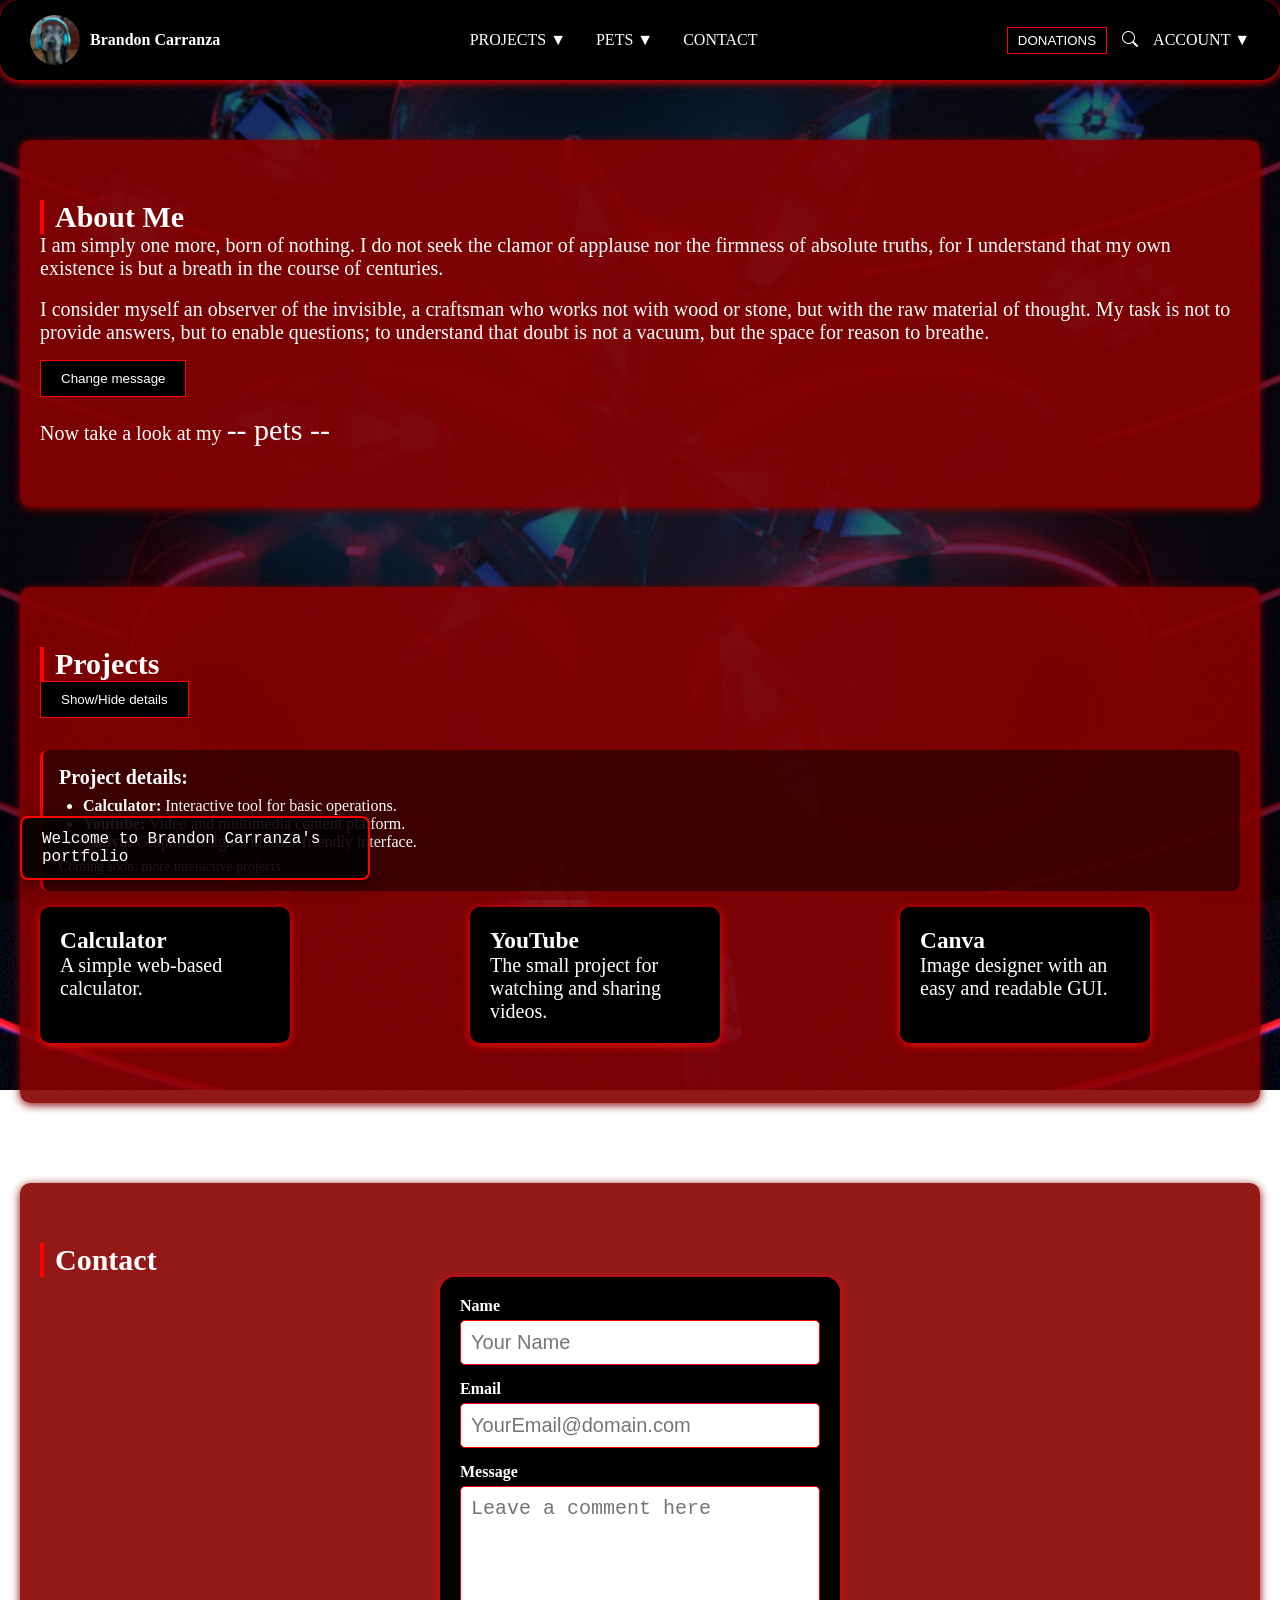
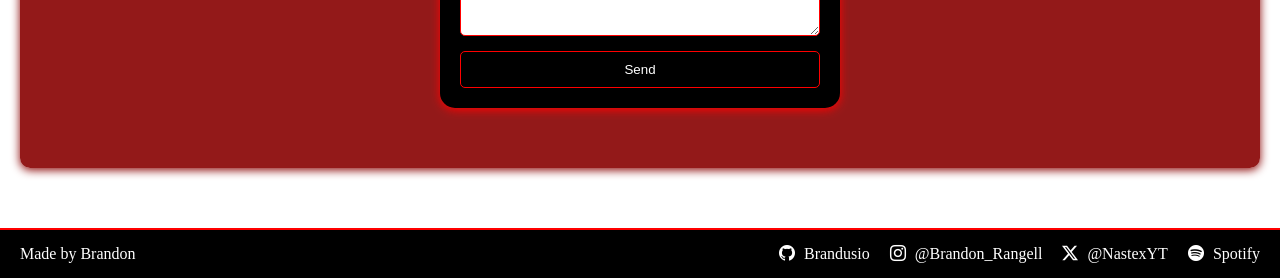
<file: index.html>
<!DOCTYPE html>
<html lang="en">
<head>
    <meta charset="UTF-8">
    <meta name="viewport" content="width=device-width, initial-scale=1.0">
    <title>Home page</title>
    <link rel="stylesheet" href="styles.css">
    <link rel="stylesheet" href="https://cdn.jsdelivr.net/npm/bootstrap-icons@1.11.3/font/bootstrap-icons.css">
</head>
<body class="wallpaper">

<header>
    <nav class="navbar">
        <div class="nav-left">
            <img src="imagenes/logo.jpg" class="logo" alt="Brandon Carranza Logo">
            <span class="bran">Brandon Carranza</span>
        </div>

        <ul class="nav-center">
            <li class="dropdown">
                PROJECTS ▼
                <ul class="dropdown-menu">
                    <li><a href="calculadora.html" target="_blank">Calculator</a></li>
                    <li><a href="https://www.youtube.com/" target="_blank">YouTube</a></li>
                    <li><a href="https://www.canva.com/" target="_blank">Canva</a></li>
                </ul>
            </li>

            <li class="dropdown">
                PETS ▼
                <ul class="dropdown-menu">
                    <li><a href="https://www.corazonpeludito.org/" target="_blank">Adopt</a></li>
                    <li><a href="mascotas.html">View Pets</a></li>
                </ul>
            </li>

            <li><a href="#contact">CONTACT</a></li>
        </ul>

        <div class="nav-right">
            <button class="buy-btn" onclick="location.href='donaciones.html'">DONATIONS</button>
            <i class="bi bi-search"></i>
            <span>ACCOUNT ▼</span>
        </div>
    </nav>
</header>

<section id="about" class="section">
    <div>
        <h2>About Me</h2>
        <p>I am simply one more, born of nothing. I do not seek the clamor of applause nor the firmness of absolute truths, for I understand that my own existence is but a breath in the course of centuries.</p>
        <br>
        <p>I consider myself an observer of the invisible, a craftsman who works not with wood or stone, but with the raw material of thought. My task is not to provide answers, but to enable questions; to understand that doubt is not a vacuum, but the space for reason to breathe.</p>
        
        <p>Now take a look at my <a href="mascotas.html">-- pets --</a></p>
    </div>
</section>

<section id="projects" class="section">
    <h2>Projects</h2>
    <div class="project-container">
        <a href="calculadora.html" class="project-card" target="_blank">
            <h3>Calculator</h3>
            <p>A simple web-based calculator.</p>
        </a>
        
        <a href="https://www.youtube.com/" class="project-card" target="_blank">
            <h3>YouTube</h3>
            <p>The small project for watching and sharing videos.</p>
        </a>

        <a href="https://www.canva.com/" class="project-card" target="_blank">
            <h3>Canva</h3>
            <p>Image designer with an easy and readable GUI.</p>
        </a>
    </div>
</section>

<section id="contact" class="section">
    <h2>Contact</h2>
    <form class="contact-form" id="contactForm">
        <div class="form-group">
            <label>Name</label>
            <input type="text" id="nombre" placeholder="Your Name" required>
        </div>

        <div class="form-group">
            <label>Email</label>
            <input type="email" id="email" placeholder="YourEmail@domain.com" required>
        </div>

        <div class="form-group">
            <label>Message</label>
            <textarea id="mensaje" placeholder="Leave a comment here" required></textarea>
        </div>
        <button type="submit">Send</button>
    </form>
</section>

<footer class="footer">
    <div class="footer-left">
        <p>Made by Brandon</p>
    </div>
    <div class="footer-right">
        <a href="https://github.com/nastex123/Module-HTML.git" target="_blank"><i class="bi bi-github"></i> Brandusio</a>
        <a href="#"><i class="bi bi-instagram"></i> @Brandon_Rangell</a>
        <a href="#"><i class="bi bi-twitter-x"></i> @NastexYT</a>
        <a href="#"><i class="bi bi-spotify"></i> Spotify</a>
    </div>
</footer>

<div class="scroll-top" id="scrollTop">
    <i class="bi bi-arrow-up"></i>
</div>

<script src="script.js"></script>
</body>
</html>
</file>
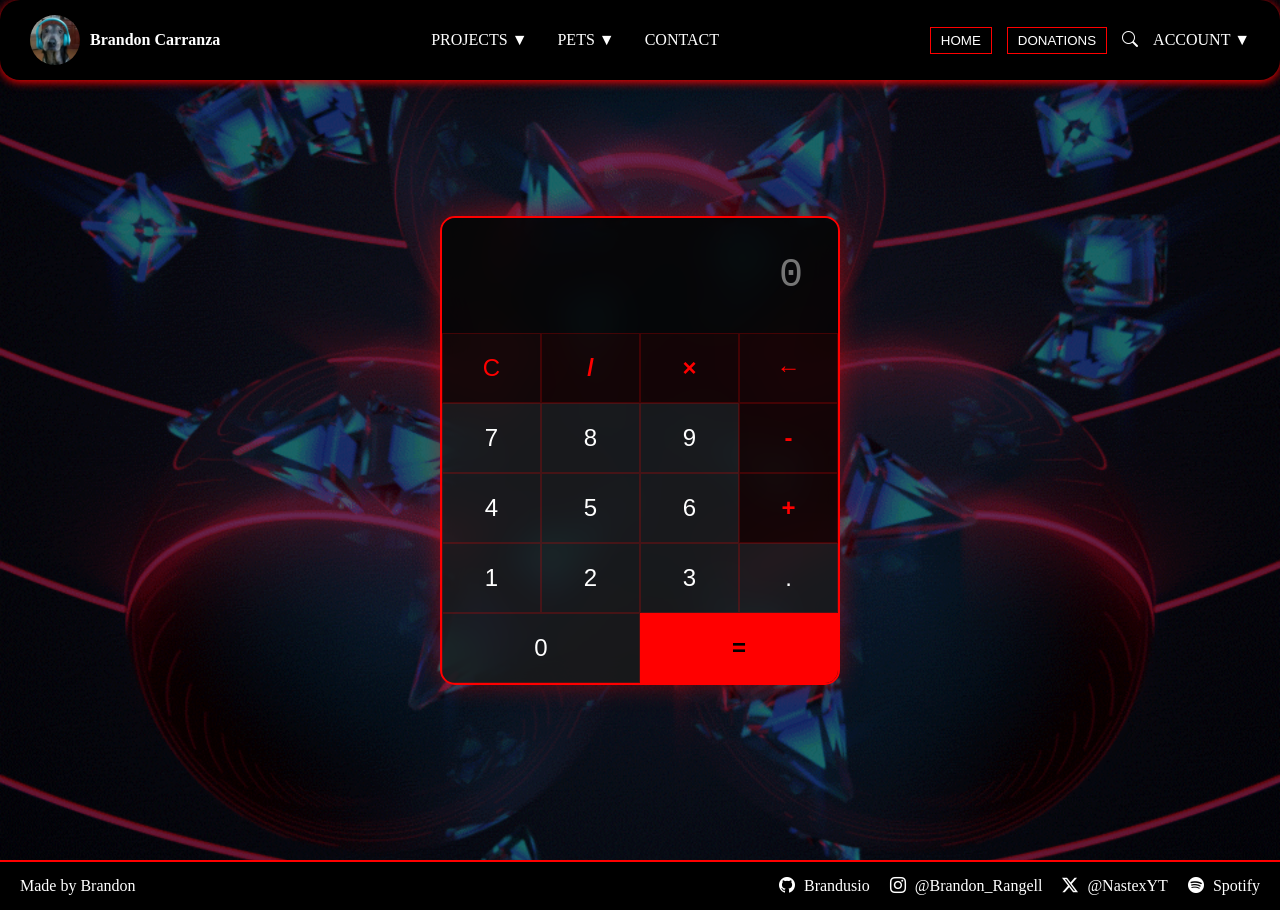
<file: calculadora.html>
<!DOCTYPE html>
<html lang="en">
<head>
    <meta charset="UTF-8">
    <meta name="viewport" content="width=device-width, initial-scale=1.0">
    <title>Calculator - Brandon Carranza</title>
    <link rel="stylesheet" href="styles.css">
    <link rel="stylesheet" href="https://cdn.jsdelivr.net/npm/bootstrap-icons@1.11.3/font/bootstrap-icons.css">
</head>
<body class="wallpaper">

<header>
    <nav class="navbar">
    <div class="nav-left">
        <img src="imagenes/logo.jpg" class="logo">
        <span class="bran">Brandon Carranza</span>
    </div>

    <ul class="nav-center">
        <li class="dropdown">
            PROJECTS ▼
            <ul class="dropdown-menu">
                <li><a href="calculadora.html">Calculator</a></li>
                <li><a href="https://www.youtube.com/" target="_blank">Youtube</a></li>
                <li><a href="https://www.canva.com/" target="_blank">Canva</a></li>
            </ul>
        </li>

        <li class="dropdown">
            PETS ▼
            <ul class="dropdown-menu">
                <li><a href="mascotas.html">Hernesto</a></li>
                <li><a href="mascotas.html">Zagorso</a></li>
                <li><a href="mascotas.html">Pitagoras</a></li>
            </ul>
        </li>

        <li><a href="index.html#contact">CONTACT</a></li>
    </ul>

    <div class="nav-right">
        <button class="buy-btn" onclick="location.href='index.html'">HOME</button>
        <button class="buy-btn" onclick="location.href='donaciones.html'">DONATIONS</button>
        <i class="bi bi-search"></i>
        <span>ACCOUNT ▼</span>
    </div>
</nav>
</header>

<main class="calculadora-main">
    <div class="calculadora-container semitransparente">
        <div class="calculadora-pantalla">
            <input type="text" id="pantalla" placeholder="0" readonly>
        </div>

        <div class="calculadora-botones">
            <button class="calc-btn limpiar" onclick="limpiar()">C</button>
            <button class="calc-btn operador" onclick="agregar('/')">/</button>
            <button class="calc-btn operador" onclick="agregar('*')">×</button>
            <button class="calc-btn operador" onclick="borrar()">←</button>

            <button class="calc-btn" onclick="agregar('7')">7</button>
            <button class="calc-btn" onclick="agregar('8')">8</button>
            <button class="calc-btn" onclick="agregar('9')">9</button>
            <button class="calc-btn operador" onclick="agregar('-')">-</button>

            <button class="calc-btn" onclick="agregar('4')">4</button>
            <button class="calc-btn" onclick="agregar('5')">5</button>
            <button class="calc-btn" onclick="agregar('6')">6</button>
            <button class="calc-btn operador" onclick="agregar('+')">+</button>

            <button class="calc-btn" onclick="agregar('1')">1</button>
            <button class="calc-btn" onclick="agregar('2')">2</button>
            <button class="calc-btn" onclick="agregar('3')">3</button>
            <button class="calc-btn" onclick="agregar('.')">.</button>

            <button class="calc-btn btn-cero" onclick="agregar('0')">0</button>
            <button class="calc-btn igual" onclick="calcular()">=</button>
        </div>
    </div>
</main>

<footer class="footer">
    <div class="footer-left">
        <p>Made by Brandon</p>
    </div>
    <div class="footer-right">
        <a href="https://github.com/nastex123/Module-HTML.git" target="_blank"><i class="bi bi-github"></i> Brandusio</a>
        <a href="#"><i class="bi bi-instagram"></i> @Brandon_Rangell</a>
        <a href="#"><i class="bi bi-twitter-x"></i> @NastexYT</a>
        <a href="#"><i class="bi bi-spotify"></i> Spotify</a>
    </div>
</footer>

<script src="calculadora.js"></script>
</body>
</html>
</file>
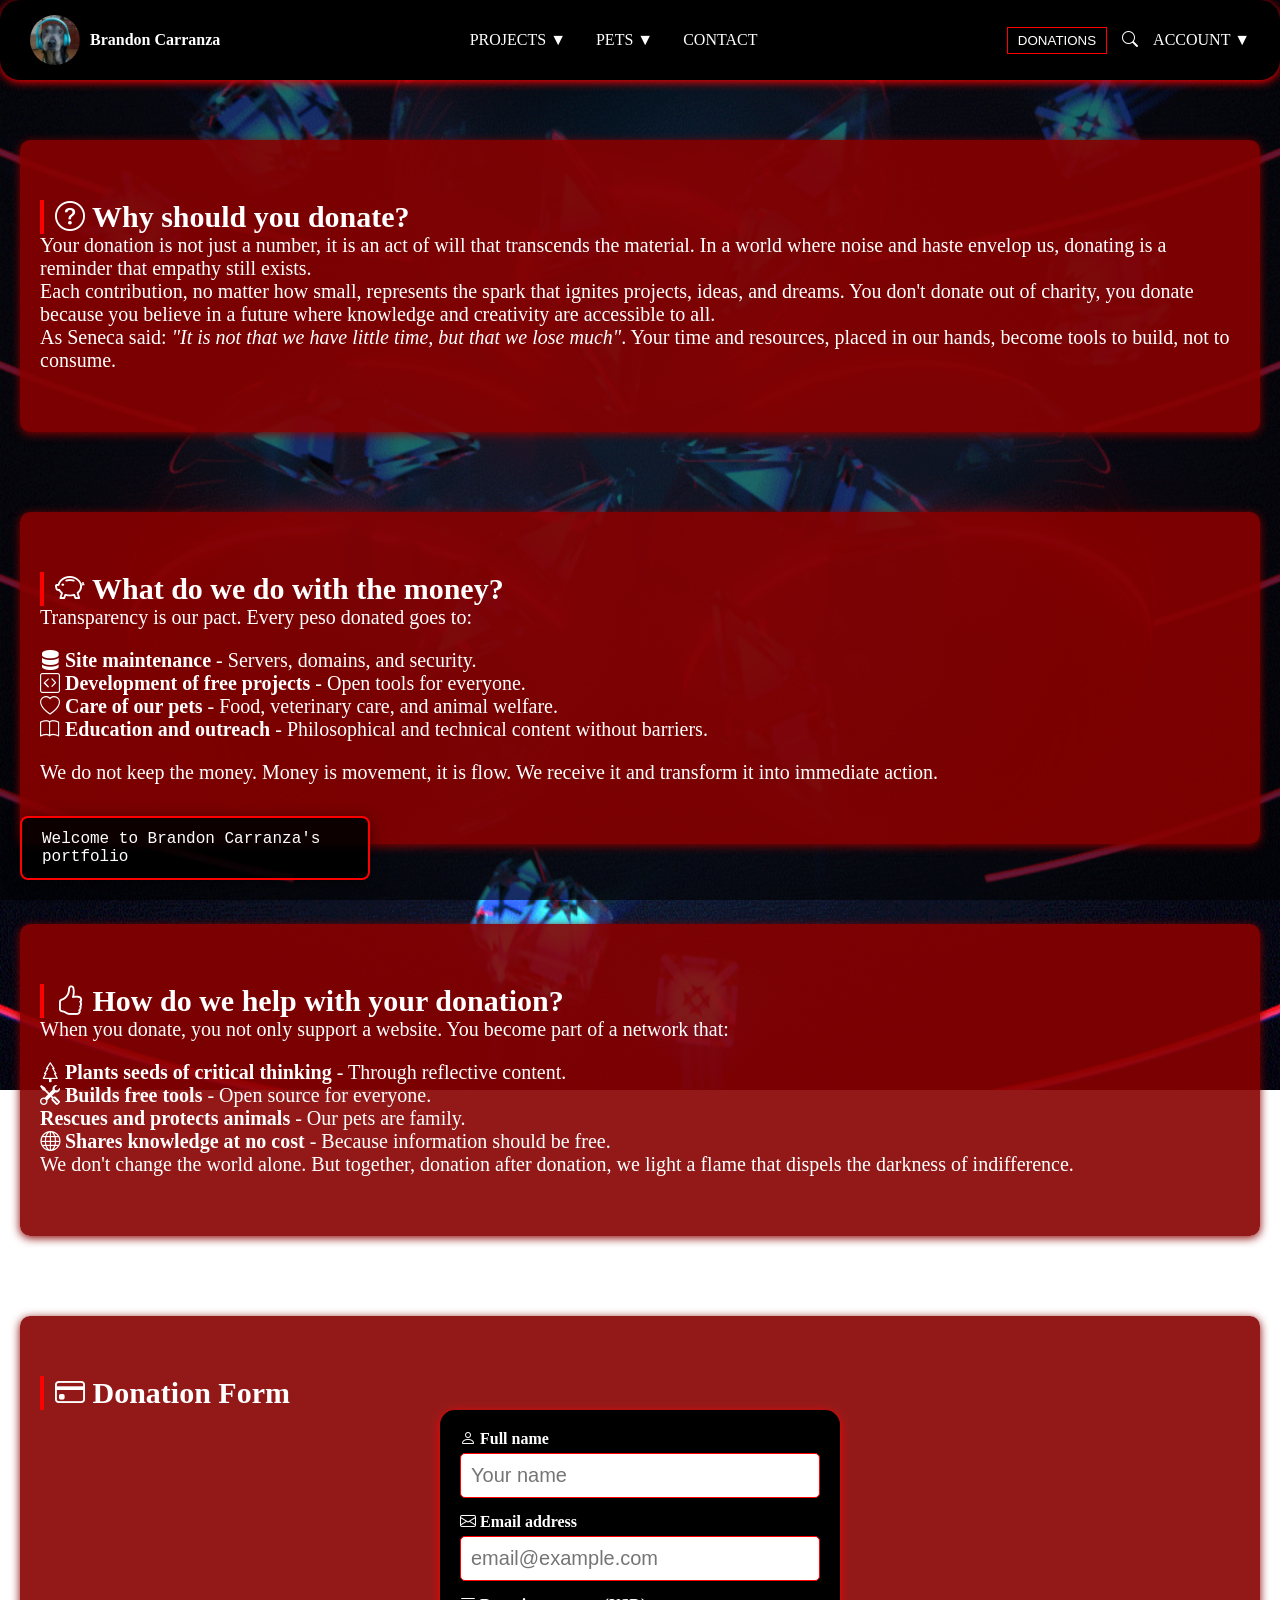
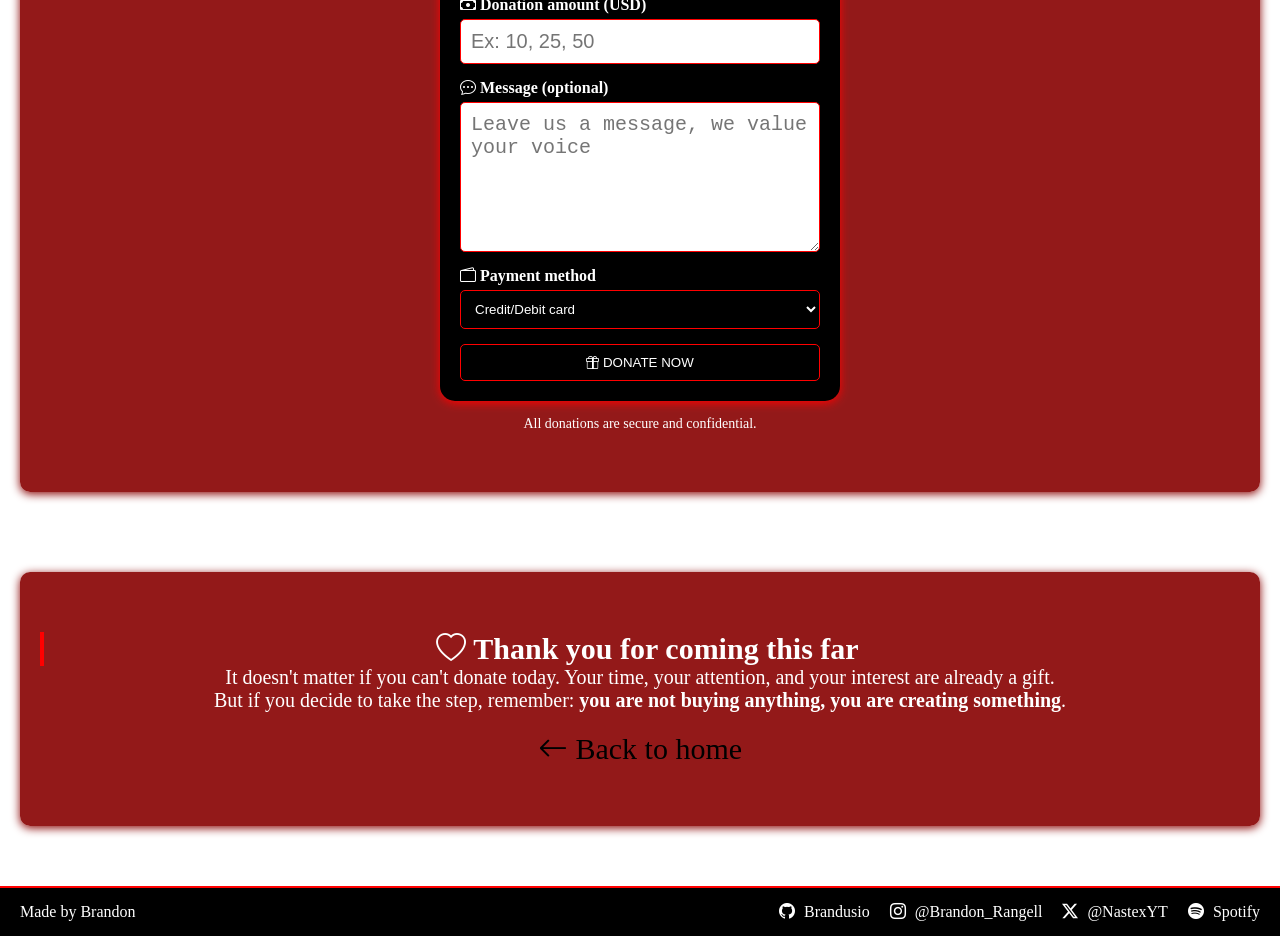
<file: donaciones.html>
<!DOCTYPE html>
<html lang="en">
<head>
    <meta charset="UTF-8">
    <meta name="viewport" content="width=device-width, initial-scale=1.0">
    <title>Donations - Brandon Carranza</title>
    <link rel="stylesheet" href="styles.css">
    <link rel="stylesheet" href="https://cdn.jsdelivr.net/npm/bootstrap-icons@1.11.3/font/bootstrap-icons.css">
</head>
<body class="wallpaper">

<nav class="navbar">
    <div class="nav-left">
        <img src="imagenes/logo.jpg" class="logo">
        <span class="bran">Brandon Carranza</span>
    </div>

    <ul class="nav-center">
        <li class="dropdown">
            PROJECTS ▼
            <ul class="dropdown-menu">
                <li><a href="calculadora.html">Calculator</a></li>
                <li><a href="https://www.youtube.com/" target="_blank">Youtube</a></li>
                <li><a href="https://www.canva.com/" target="_blank">Canva</a></li>
            </ul>
        </li>

        <li class="dropdown">
            PETS ▼
            <ul class="dropdown-menu">
                <li><a href="mascotas.html">Hernesto</a></li>
                <li><a href="mascotas.html">Zagorso</a></li>
                <li><a href="mascotas.html">Pythagoras</a></li>
            </ul>
        </li>

        <li><a href="index.html#contact">CONTACT</a></li>
    </ul>

    <div class="nav-right">
        <button class="buy-btn" onclick="location.href='donaciones.html'">DONATIONS</button>
        <i class="bi bi-search"></i>
        <span>ACCOUNT ▼</span>
    </div>
</nav>

<!-- Section: Why donate? -->
<section class="section">
    <h2><i class="bi bi-question-circle"></i> Why should you donate?</h2>
    <p>Your donation is not just a number, it is an act of will that transcends the material. In a world where noise and haste envelop us, donating is a reminder that empathy still exists.</p>
    <p>Each contribution, no matter how small, represents the spark that ignites projects, ideas, and dreams. You don't donate out of charity, you donate because you believe in a future where knowledge and creativity are accessible to all.</p>
    <p>As Seneca said: <em>"It is not that we have little time, but that we lose much"</em>. Your time and resources, placed in our hands, become tools to build, not to consume.</p>
</section>

<!-- Section: What do we do with the money? -->
<section class="section">
    <h2><i class="bi bi-piggy-bank"></i> What do we do with the money?</h2>
    <p>Transparency is our pact. Every peso donated goes to:</p>
    <ul style="color: white; font-size: 20px; margin-top: 20px; list-style: none; padding-left: 0;">
        <li><i class="bi bi-server"></i> <strong>Site maintenance</strong> - Servers, domains, and security.</li>
        <li><i class="bi bi-code-square"></i> <strong>Development of free projects</strong> - Open tools for everyone.</li>
        <li><i class="bi bi-heart"></i> <strong>Care of our pets</strong> - Food, veterinary care, and animal welfare.</li>
        <li><i class="bi bi-book"></i> <strong>Education and outreach</strong> - Philosophical and technical content without barriers.</li>
    </ul>
    <p style="margin-top: 20px;">We do not keep the money. Money is movement, it is flow. We receive it and transform it into immediate action.</p>
</section>

<!-- Section: How do we help? -->
<section class="section">
    <h2><i class="bi bi-hand-thumbs-up"></i> How do we help with your donation?</h2>
    <p>When you donate, you not only support a website. You become part of a network that:</p>
    <ul style="color: white; font-size: 20px; margin-top: 20px; list-style: none; padding-left: 0;">
        <li><i class="bi bi-tree"></i> <strong>Plants seeds of critical thinking</strong> - Through reflective content.</li>
        <li><i class="bi bi-tools"></i> <strong>Builds free tools</strong> - Open source for everyone.</li>
        <li><i class="bi bi-shield-heart"></i> <strong>Rescues and protects animals</strong> - Our pets are family.</li>
        <li><i class="bi bi-globe"></i> <strong>Shares knowledge at no cost</strong> - Because information should be free.</li>
    </ul>
    <p>We don't change the world alone. But together, donation after donation, we light a flame that dispels the darkness of indifference.</p>
</section>

<!-- Section: Donation Form -->
<section class="section">
    <h2><i class="bi bi-credit-card"></i> Donation Form</h2>
    <form class="contact-form" id="donacionForm">
        <div class="form-group">
            <label><i class="bi bi-person"></i> Full name</label>
            <input type="text" id="nombre" placeholder="Your name" required>
        </div>

        <div class="form-group">
            <label><i class="bi bi-envelope"></i> Email address</label>
            <input type="email" id="email" placeholder="email@example.com" required>
        </div>

        <div class="form-group">
            <label><i class="bi bi-cash-stack"></i> Donation amount (USD)</label>
            <input type="number" id="monto" placeholder="Ex: 10, 25, 50" min="1" step="1" required>
        </div>

        <div class="form-group">
            <label><i class="bi bi-chat-dots"></i> Message (optional)</label>
            <textarea id="mensaje" placeholder="Leave us a message, we value your voice"></textarea>
        </div>

        <div class="form-group">
            <label><i class="bi bi-wallet2"></i> Payment method</label>
            <select id="metodo" style="padding: 10px; border-radius: 5px; background: black; color: white; border: 1px solid red;">
                <option value="tarjeta"><i class="bi bi-credit-card"></i> Credit/Debit card</option>
                <option value="paypal"><i class="bi bi-paypal"></i> PayPal</option>
                <option value="transferencia"><i class="bi bi-bank"></i> Bank transfer</option>
                <option value="cripto"><i class="bi bi-currency-bitcoin"></i> Cryptocurrency</option>
            </select>
        </div>

        <button type="submit"><i class="bi bi-gift"></i> DONATE NOW</button>
    </form>
    <p style="text-align: center; margin-top: 15px; font-size: 14px;">All donations are secure and confidential.</p>
</section>

<!-- Section: Thank you -->
<section class="section" style="text-align: center;">
    <h2><i class="bi bi-heart"></i> Thank you for coming this far</h2>
    <p>It doesn't matter if you can't donate today. Your time, your attention, and your interest are already a gift.</p>
    <p>But if you decide to take the step, remember: <strong>you are not buying anything, you are creating something</strong>.</p>
    <p style="margin-top: 20px;"><a href="index.html" style="color: rgb(0, 0, 0);"><i class="bi bi-arrow-left"></i> Back to home</a></p>
</section>

<footer class="footer">
    <div class="footer-left">
        <p>Made by Brandon</p>
    </div>
    <div class="footer-right">
        <a href="https://github.com/nastex123/Module-HTML.git" target="_blank"><i class="bi bi-github"></i> Brandusio</a>
        <a href="#"><i class="bi bi-instagram"></i> @Brandon_Rangell</a>
        <a href="#"><i class="bi bi-twitter-x"></i> @NastexYT</a>
        <a href="#"><i class="bi bi-spotify"></i> Spotify</a>
    </div>
</footer>

<!-- Scroll to top button -->
<div class="scroll-top" id="scrollTop">
    <i class="bi bi-arrow-up"></i>
</div>

<script src="script.js">
    document.getElementById('donacionForm').addEventListener('submit', function(e) {
        e.preventDefault();
        const nombre = document.getElementById('nombre').value;
        const monto = document.getElementById('monto').value;
        alert(`Thank you ${nombre} for your donation of $${monto} USD. You will receive an email with the details.`);
        this.reset();
    });
</script>

</body>
</html>
</file>
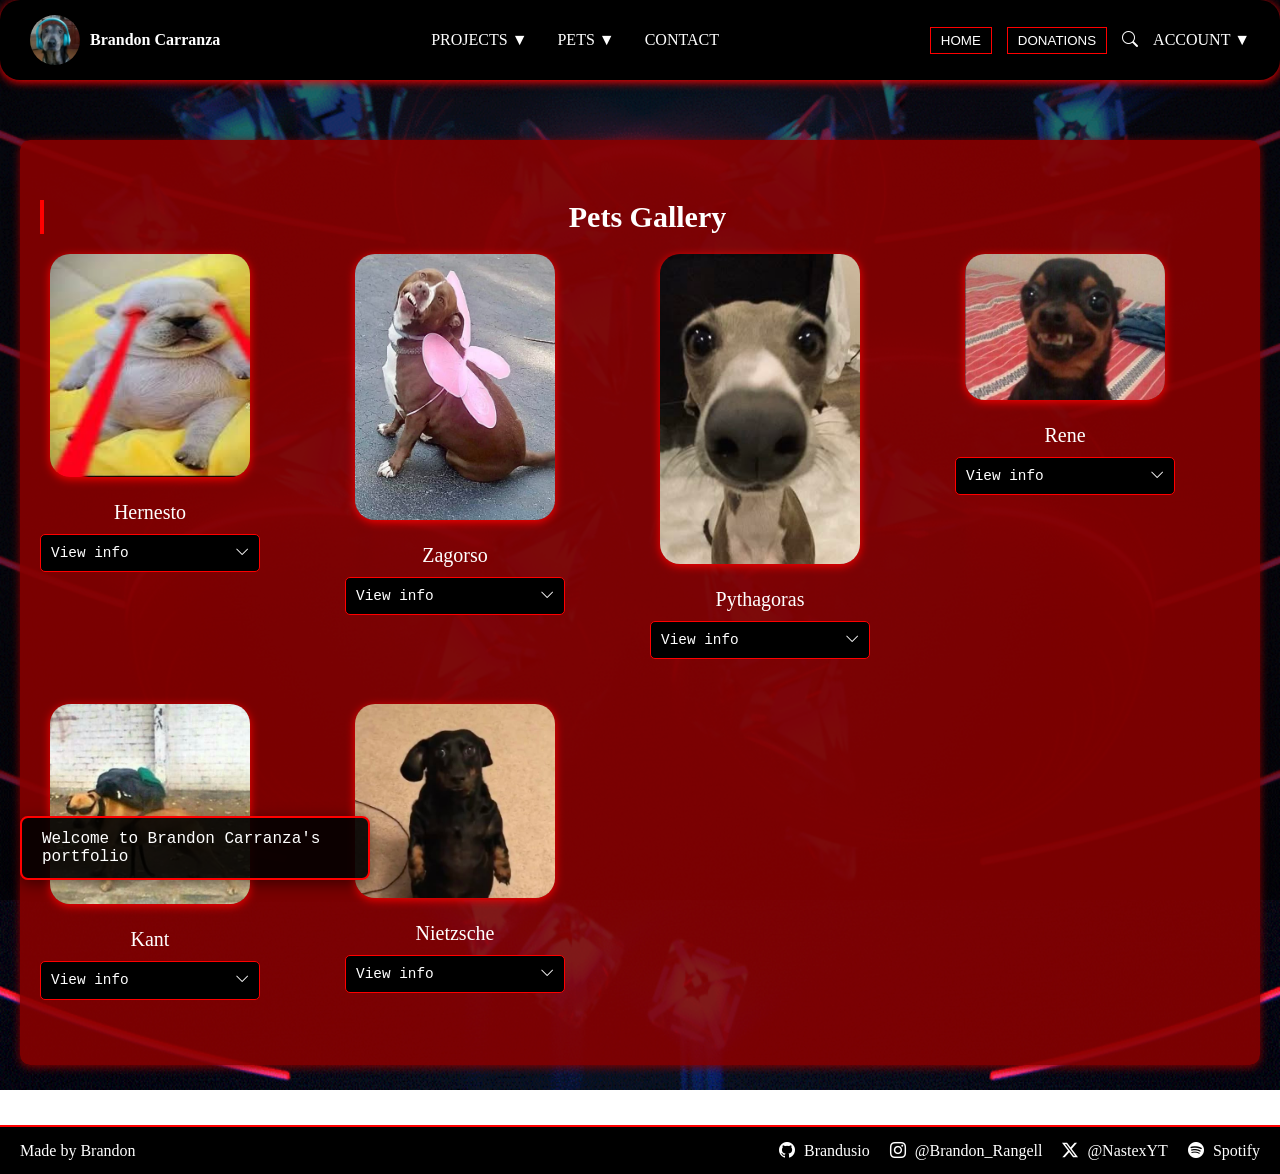
<file: mascotas.html>
<!DOCTYPE html>
<html lang="en">
<head>
    <meta charset="UTF-8">
    <meta name="viewport" content="width=device-width, initial-scale=1.0">
    <title>Pets - Brandon Carranza</title>
    <link rel="stylesheet" href="styles.css">
    <link rel="stylesheet" href="https://cdn.jsdelivr.net/npm/bootstrap-icons@1.11.3/font/bootstrap-icons.css">
</head>
<body class="wallpaper">

<nav class="navbar">
    <div class="nav-left">
        <img src="imagenes/logo.jpg" class="logo">
        <span class="bran">Brandon Carranza</span>
    </div>

    <ul class="nav-center">
        <li class="dropdown">
            PROJECTS ▼
            <ul class="dropdown-menu">
                <li><a href="calculadora.html">Calculator</a></li>
                <li><a href="https://www.youtube.com/" target="_blank">Youtube</a></li>
                <li><a href="https://www.canva.com/" target="_blank">Canva</a></li>
            </ul>
        </li>

        <li class="dropdown">
            PETS ▼
            <ul class="dropdown-menu">
                <li><a href="mascotas.html">Hernesto</a></li>
                <li><a href="mascotas.html">Zagorso</a></li>
                <li><a href="mascotas.html">Pythagoras</a></li>
            </ul>
        </li>

        <li><a href="index.html#contact">CONTACT</a></li>
    </ul>

    <div class="nav-right">
        <button class="buy-btn" onclick="location.href='index.html'">HOME</button>
        <button class="buy-btn" onclick="location.href='donaciones.html'">DONATIONS</button>
        <i class="bi bi-search"></i>
        <span>ACCOUNT ▼</span>
    </div>
</nav>

<section class="section pet-section">
    <h2>Pets Gallery</h2>

    <div class="gallery">
        
        <div class="pet-card">
            <img src="imagenes/1.jpg" class="pet-img" alt="Hernesto">
            <p>Hernesto</p>
            <div class="accordion">
                <button class="accordion-btn">View info <i class="bi bi-chevron-down"></i></button>
                <div class="accordion-content">
                    <p><strong>Breed:</strong> Golden Retriever</p>
                    <p><strong>Age:</strong> 3 years</p>
                    <p><strong>Personality:</strong> Affectionate and playful</p>
                    <p><strong>Favorite food:</strong> Chicken</p>
                </div>
            </div>
        </div>

        <div class="pet-card">
            <img src="imagenes/2.jpg" class="pet-img" alt="Zagorso">
            <p>Zagorso</p>
            <div class="accordion">
                <button class="accordion-btn">View info <i class="bi bi-chevron-down"></i></button>
                <div class="accordion-content">
                    <p><strong>Breed:</strong> German Shepherd</p>
                    <p><strong>Age:</strong> 5 years</p>
                    <p><strong>Personality:</strong> Loyal and protective</p>
                    <p><strong>Favorite food:</strong> Meat</p>
                </div>
            </div>
        </div>

        <div class="pet-card">
            <img src="imagenes/3.jpg" class="pet-img" alt="Pythagoras">
            <p>Pythagoras</p>
            <div class="accordion">
                <button class="accordion-btn">View info <i class="bi bi-chevron-down"></i></button>
                <div class="accordion-content">
                    <p><strong>Breed:</strong> Siberian Husky</p>
                    <p><strong>Age:</strong> 2 years</p>
                    <p><strong>Personality:</strong> Energetic and curious</p>
                    <p><strong>Favorite food:</strong> Fish</p>
                </div>
            </div>
        </div>

        <div class="pet-card">
            <img src="imagenes/4.jpg" class="pet-img" alt="Rene">
            <p>Rene</p>
            <div class="accordion">
                <button class="accordion-btn">View info <i class="bi bi-chevron-down"></i></button>
                <div class="accordion-content">
                    <p><strong>Breed:</strong> French Poodle</p>
                    <p><strong>Age:</strong> 4 years</p>
                    <p><strong>Personality:</strong> Intelligent and calm</p>
                    <p><strong>Favorite food:</strong> Kibble</p>
                </div>
            </div>
        </div>

        <div class="pet-card">
            <img src="imagenes/5.jpg" class="pet-img" alt="Kant">
            <p>Kant</p>
            <div class="accordion">
                <button class="accordion-btn">View info <i class="bi bi-chevron-down"></i></button>
                <div class="accordion-content">
                    <p><strong>Breed:</strong> Persian Cat</p>
                    <p><strong>Age:</strong> 6 years</p>
                    <p><strong>Personality:</strong> Independent and elegant</p>
                    <p><strong>Favorite food:</strong> Salmon</p>
                </div>
            </div>
        </div>

        <div class="pet-card">
            <img src="imagenes/6.jpg" class="pet-img" alt="Nietzsche">
            <p>Nietzsche</p>
            <div class="accordion">
                <button class="accordion-btn">View info <i class="bi bi-chevron-down"></i></button>
                <div class="accordion-content">
                    <p><strong>Breed:</strong> Black and chubby</p>
                    <p><strong>Age:</strong> 3 years without mating</p>
                    <p><strong>Personality:</strong> Mischievous</p>
                    <p><strong>Favorite food:</strong> Sausages</p>
                </div>
            </div>
        </div>

    </div>
</section>

<footer class="footer">
    <div class="footer-left">
        <p>Made by Brandon</p>
    </div>
    <div class="footer-right">
        <a href="https://github.com/nastex123/Module-HTML.git" target="_blank"><i class="bi bi-github"></i> Brandusio</a>
        <a href="#"><i class="bi bi-instagram"></i> @Brandon_Rangell</a>
        <a href="#"><i class="bi bi-twitter-x"></i> @NastexYT</a>
        <a href="#"><i class="bi bi-spotify"></i> Spotify</a>
    </div>
</footer>

<!-- Scroll to top button -->
<div class="scroll-top" id="scrollTop">
    <i class="bi bi-arrow-up"></i>
</div>

<script src="script.js"></script>
</body>
</html>
</file>
<file: styles.css>
/* GLOBAL VARIABLES*/
:root {
    --color-primary: red;
    --color-secondary: black;
    --color-text: white;
    --color-bg-section: rgba(136, 0, 0, 0.9);
    --shadow: 0 2px 10px red;
    --border: 2px solid red;
    --font-small: 0.875rem;
    --font-base: 1rem;         
    --font-large: 1.25rem;      
    --font-xl: 1.875rem;        
    --font-xxl: 2.5rem;        
    --spacing-xs: 0.3125rem;    
    --spacing-sm: 0.625rem;     
    --spacing-md: 0.9375rem;    
    --spacing-lg: 1.25rem;      
    --spacing-xl: 1.875rem;     
    --spacing-xxl: 3.75rem;     
}

/*  RESET AND BASE*/
* {
    margin: 0;
    padding: 0;
    box-sizing: border-box;
}

body {
    display: flex;
    flex-direction: column;
    min-height: 100vh;
    margin: 0;
    padding: 0;
}

/* WALLPAPER*/
.wallpaper {
    background-image: url('imagenes/wallpaper-index.gif');
    background-size: cover;
    background-position: center;
    background-repeat: no-repeat;
    background-attachment: fixed;
    position: relative;
    margin: 0;
    flex: 1;
}

.wallpaper::before {
    content: "";
    position: fixed;
    top: 0;
    left: 0;
    width: 100%;
    height: 100%;
    background-color: rgba(0, 0, 0, 0.6);
    z-index: -1;
}

/* NAVBAR*/
.navbar {
    display: flex;
    justify-content: space-between;
    align-items: center;
    background: var(--color-secondary);
    padding: var(--spacing-md) var(--spacing-xl);
    border-radius: 20px;
    box-shadow: var(--shadow);
    flex-wrap: wrap;
    gap: var(--spacing-md);
}

.nav-left {
    display: flex;
    align-items: center;
    gap: var(--spacing-sm);
}

.logo {
    width: 50px;
    border-radius: 50%;
    max-width: 100%;
    height: auto;
}

.bran {
    color: var(--color-text);
    font-weight: bold;
    font-size: var(--font-base);
}

.nav-links {
    display: flex;
    gap: var(--spacing-lg);
}

.nav-links li a {
    text-decoration: none;
    color: var(--color-text);
    transition: color 0.3s ease-in-out;
}

.nav-links li a:hover {
    color: var(--color-primary);
    border-bottom: var(--border);
}

.nav-center {
    display: flex;
    gap: var(--spacing-xl);
    list-style: none;
    cursor: pointer;
    color: var(--color-text);
}

.nav-center li {
    position: relative;
    color: var(--color-text);
    transition: color 0.3s ease;
}

.nav-center a {
    color: var(--color-text);
    text-decoration: none;
}

.nav-center a:hover {
    color: var(--color-primary);
}

/* DROPDOWN */
.dropdown-menu {
    position: absolute;
    top: var(--spacing-xl);
    left: 0;
    background: var(--color-secondary);
    padding: var(--spacing-sm) 0;
    min-width: 150px;
    list-style: none;
    border-radius: 10px;
    box-shadow: var(--shadow);
    z-index: 1000;
    opacity: 0;
    visibility: hidden;
    transform: translateY(10px);
    transition: all 0.3s ease;
}

.dropdown:hover .dropdown-menu {
    opacity: 1;
    visibility: visible;
    transform: translateY(0);
}

.dropdown-menu li {
    padding: var(--spacing-sm);
}

.dropdown-menu li a {
    color: var(--color-text);
}

.dropdown-menu li a:hover {
    color: var(--color-primary);
}

/* RIGHT SIDE */
.nav-right {
    display: flex;
    align-items: center;
    gap: var(--spacing-md);
    color: var(--color-text);
}

/* BUTTON */
.buy-btn {
    border: 1px solid var(--color-primary);
    background: var(--color-secondary);
    color: var(--color-text);
    padding: var(--spacing-xs) var(--spacing-sm);
    cursor: pointer;
    transition: all 0.3s ease;
}

.buy-btn:hover {
    background: var(--color-primary);
    color: var(--color-secondary);
}

/* PROJECTS*/
.project-container {
    display: grid;
    gap: 90px;
    margin-top: 1rem;
    justify-content: center;
    grid-template-columns: repeat(auto-fit, 250px);
}

.project-card {
    background: var(--color-secondary);
    padding: var(--spacing-lg);
    border-radius: 10px;
    width: 250px;
    box-shadow: var(--shadow);
    transition: all 0.2s ease;
    text-decoration: none;
    display: block;
}

.project-card:hover {
    transform: translateY(-5px);
}

.project-container p,
.project-container a {
    color: var(--color-text);
    font-size: var(--font-large);
    transition: all 0.5s ease;
}

.project-card:hover,
.project-card:hover a,
.project-card:hover p {
    color: var(--color-primary);
    text-decoration: underline;
}

/* SECTIONS*/
.section {
    padding: var(--spacing-xxl) var(--spacing-lg);
    background-color: var(--color-bg-section);
    transform: translateY(20px);
    border-radius: 10px;
    margin: 40px 20px;
    transition: all 0.5s ease;
    box-shadow: 0px 2px 10px rgb(136, 0, 0);
}

.section:hover {
    background: var(--color-primary);
    box-shadow: 0px 2px 10px var(--color-primary);
}

.section h2 {
    position: relative;
    padding-left: var(--spacing-md);
    transition: padding-left 0.3s ease;
    color: var(--color-text);
    font-size: var(--font-xl);
}

.section h2::before {
    content: "";
    position: absolute;
    left: 0;
    top: 0;
    width: 4px;
    height: 100%;
    background-color: var(--color-primary);
    transition: background-color 0.3s ease, width 0.3s ease;
}

.section:hover h2::before {
    background-color: var(--color-secondary);
    width: 6px;
}

.section p {
    color: var(--color-text);
    font-size: var(--font-large);
}

section a {
    color: var(--color-text);
    text-decoration: solid;
    font-size: var(--font-xl);
    transition: all 0.5s ease;
}

section a:hover {
    color: var(--color-secondary);
    text-decoration: none;
}

/* CONTACT*/
.contact-form {
    max-width: 400px;
    margin: auto;
    display: flex;
    flex-direction: column;
    gap: var(--spacing-md);
    background: var(--color-secondary);
    padding: var(--spacing-lg);
    border-radius: 15px;
    box-shadow: var(--shadow);
}

.form-group {
    display: flex;
    flex-direction: column;
}

.form-group label {
    color: var(--color-text);
    margin-bottom: var(--spacing-xs);
    font-weight: bold;
}

.contact-form input,
.contact-form textarea {
    padding: var(--spacing-sm);
    font-size: var(--font-large);
    border-radius: 5px;
    border: 1px solid var(--color-primary);
    color: var(--color-secondary);
    background: var(--color-text);
    transition: all 0.3s ease;
}

.contact-form textarea {
    min-height: 150px;
    font-size: var(--font-large);
}

.contact-form input:focus,
.contact-form textarea:focus {
    box-shadow: 0 0 9px var(--color-primary);
    border: var(--border);
    outline: none;
}

.contact-form button {
    padding: var(--spacing-sm);
    background: var(--color-secondary);
    color: var(--color-text);
    border: 1px solid var(--color-primary);
    border-radius: 5px;
    cursor: pointer;
    transition: all 0.3s ease;
}

.contact-form button:hover {
    background: var(--color-primary);
    color: var(--color-secondary);
    box-shadow: 0 0 10px var(--color-primary);
}

/* PETS*/
.pet-section {
    text-align: center;
    flex: 1;
}

.pet-img {
    width: 200px;
    height: auto;
    object-fit: cover;
    border-radius: 20px;
    margin: var(--spacing-lg) 0;
    box-shadow: var(--shadow);
    transition: all 0.3s ease;
    max-width: 100%;
}

.pet-img:hover {
    transform: scale(1.05);
}

.pet-section p {
    color: var(--color-text);
    max-width: 500px;
    margin: auto;
    font-size: var(--font-large);
}

.gallery {
    display: grid;
    grid-template-columns: repeat(auto-fit, minmax(250px, 1fr));
    gap: var(--spacing-lg);
}

.pet-card {
    width: 220px;
    text-align: center;
}

/* FOOTER*/
.footer {
    display: flex;
    justify-content: space-between;
    align-items: center;
    padding: var(--spacing-md) var(--spacing-lg);
    background: var(--color-secondary);
    border-top: var(--border);
    margin-top: 40px;
    margin-bottom: 0;
    width: 100%;
    box-sizing: border-box;
}

.footer-left p {
    color: var(--color-text);
    margin: 0;
}

.footer-right {
    display: flex;
    gap: var(--spacing-lg);
    flex-wrap: wrap;
}

.footer-right a {
    color: var(--color-text);
    text-decoration: none;
    transition: 0.3s;
}

.footer-right a:hover {
    color: var(--color-primary);
}

.footer-right i {
    margin-right: var(--spacing-xs);
}

/*DETAILS*/
details summary {
    cursor: pointer;
    margin: var(--spacing-xs);
    color: var(--color-text);
}

details summary:hover {
    text-decoration: underline;
}

details p {
    margin-top: var(--spacing-sm);
    font-size: var(--font-small);
}

main, .pet-section {
    flex: 1;
}

/* MOBILE (max-width: 768px) */
@media (max-width: 768px) {
    
    /* Column menu */
    .navbar {
        flex-direction: column;
        text-align: center;
        border-radius: 10px;
    }
    
    .nav-center {
        flex-direction: column;
        gap: var(--spacing-sm);
        text-align: center;
    }
    
    .nav-right {
        flex-wrap: wrap;
        justify-content: center;
    }
    
    /* Dropdown on mobile */
    .dropdown-menu {
        position: static;
        opacity: 1;
        visibility: visible;
        transform: none;
        box-shadow: none;
        margin-top: var(--spacing-xs);
        background: #1a0000;
    }
    
    /* Projects in 1 column */
    .project-container {
        grid-template-columns: 1fr;
        justify-items: center;
        gap: 30px;
    }
    
    /* Gallery in 2 columns */
    .gallery {
        grid-template-columns: repeat(2, 1fr);
        gap: var(--spacing-sm);
    }
    
    .pet-card {
        width: 100%;
        max-width: 180px;
        margin: 0 auto;
    }
    
    /* Font adjustments */
    .section h2 {
        font-size: var(--font-large);
    }
    
    .section p {
        font-size: var(--font-base);
    }
    
    .pet-img {
        width: 100%;
        max-width: 150px;
        height: auto;
    }
    
    /* Footer in column */
    .footer {
        flex-direction: column;
        gap: var(--spacing-md);
        text-align: center;
    }
    
    .footer-right {
        justify-content: center;
    }
    
    /* Form */
    .contact-form {
        margin: 0 var(--spacing-sm);
        max-width: 100%;
    }
}

/* TABLETS (769px - 1024px) */
@media (min-width: 769px) and (max-width: 1024px) {
    
    /* Projects in 2 columns */
    .project-container {
        grid-template-columns: repeat(2, 1fr);
        gap: 40px;
    }
    
    /* Gallery in 3 columns */
    .gallery {
        grid-template-columns: repeat(3, 1fr);
    }
    
    /* Navbar adjustments */
    .navbar {
        flex-wrap: wrap;
    }
    
    /* Responsive footer */
    .footer {
        flex-direction: row;
        flex-wrap: wrap;
    }
}

/* DESKTOP (min-width: 1025px) */
@media (min-width: 1025px) {
    
    /* Gallery in 4 columns */
    .gallery {
        grid-template-columns: repeat(4, 1fr);
    }
    
    .project-container {
        grid-template-columns: repeat(3, 1fr);
    }
}

/*CALCULATOR STYLES */
.calculadora-main {
    display: flex;
    justify-content: center;
    align-items: center;
    min-height: calc(100vh - 160px); /* Subtracts nav and footer space */
    padding: 20px;
}

/* Main container for the screen */
.calculadora-fila-unica {
    display: flex;
    flex-direction: row; 
    align-items: center;
    justify-content: space-between;
    gap: 1px; 
    padding: 10px;
    background: rgba(0, 0, 0, 0.1);
    border-radius: 8px;
}

.calculadora-section:hover {
    background: transparent;
    box-shadow: none;
}

.calculadora-container.semitransparente {
    width: 100%;
    max-width: 400px;
    background: rgba(10, 10, 10, 0.8);
    backdrop-filter: blur(15px); 
    border: 2px solid var(--color-primary);
    box-shadow: 0 0 25px rgba(255, 0, 0, 0.4);
    border-radius: 15px;
    overflow: hidden;
}

.calculadora-pantalla {
    padding: 25px;
    background: rgba(0, 0, 0, 0.5);
}

.calculadora-pantalla input {
    width: 100%;
    background: transparent;
    border: none;
    color: var(--color-text);
    font-size: var(--font-xxl);
    text-align: center;
    padding: var(--spacing-sm);
    box-sizing: border-box;
    font-family: monospace;
}

/* Adjust inputs so they don't crowd */
.calc-input {
    width: 250%;
    text-align: center;
    padding: 8px 2px;
    font-size: 1.5rem;
}

/* Operator input can be smaller */
.operador-input {
    width: 100%;
}

/* Style for equals symbol */
.calc-simbolo {
    font-weight: bold;
    color: #fff;
    font-size: 5rem;
}

.calculadora-pantalla input:focus {
    outline: none;
    box-shadow: none;
}

.calculadora-botones {
    display: grid;
    grid-template-columns: repeat(4, 1fr);
}

#pantalla {
    width: 100%;
    background: transparent;
    border: none;
    color: var(--color-primary);
    font-size: 2.5rem;
    text-align: right;
    font-family: 'Courier New', monospace;
    outline: none;
}

.calc-btn {
    background: rgba(255, 255, 255, 0.05);
    border: 0.1px solid rgba(255, 0, 0, 0.2);
    color: white;
    padding: 20px;
    font-size: 1.5rem;
    cursor: pointer;
    transition: 0.3s;
}

.calc-btn:hover {
    background: var(--color-primary);
    color: black;
}

.operador {
    background: #1a00009a;
    color: var(--color-primary);
    font-weight: bold;
}

.operador:hover {
    background: var(--color-primary);
    color: var(--color-secondary);
}

.limpiar {
    background: #1a000069;
    color: var(--color-primary);
}

.limpiar:hover {
    background: var(--color-primary);
    color: var(--color-secondary);
}

.btn-cero { grid-column: span 2; }

.igual { 
    grid-column: span 2; 
    background: var(--color-primary); 
    color: black; 
    font-weight: bold; 
}

.igual:hover {
    background: #cc0000;
    color: var(--color-text);
}

/* ACCORDION FOR PETS */
.accordion {
    width: 100%;
    margin-top: 10px;
}

.accordion-btn {
    width: 100%;
    background: black;
    color: white;
    border: 1px solid red;
    padding: 10px;
    cursor: pointer;
    font-size: 0.9rem;
    font-family: monospace;
    transition: all 0.3s ease;
    display: flex;
    justify-content: space-between;
    align-items: center;
    border-radius: 5px;
}

.accordion-btn:hover {
    background: red;
    color: black;
}

.accordion-btn i {
    transition: transform 0.3s ease;
}

.accordion-btn.active i {
    transform: rotate(180deg);
}

.accordion-content {
    max-height: 0;
    overflow: hidden;
    transition: max-height 0.3s ease;
    background: rgba(0, 0, 0, 0.7);
    border-radius: 5px;
    margin-top: 5px;
    text-align: left;
}

.accordion-content p {
    margin: 10px;
    font-size: 0.8rem;
    color: white;
}

.accordion-content strong {
    color: red;
}

/*SCROLL TO TOP BUTTON*/
.scroll-top {
    position: fixed;
    bottom: 3.5rem;
    right: 30px;
    width: 50px;
    height: 50px;
    background: black;
    color: red;
    border: 2px solid red;
    border-radius: 50%;
    cursor: pointer;
    display: none;
    justify-content: center;
    align-items: center;
    font-size: 1.5rem;
    transition: all 0.3s ease;
    z-index: 1000;
    box-shadow: 0 2px 10px red;
}

.scroll-top:hover {
    background: red;
    color: black;
    transform: scale(1.1);
}

.scroll-top i {
    font-size: 1.5rem;
}
</file>
